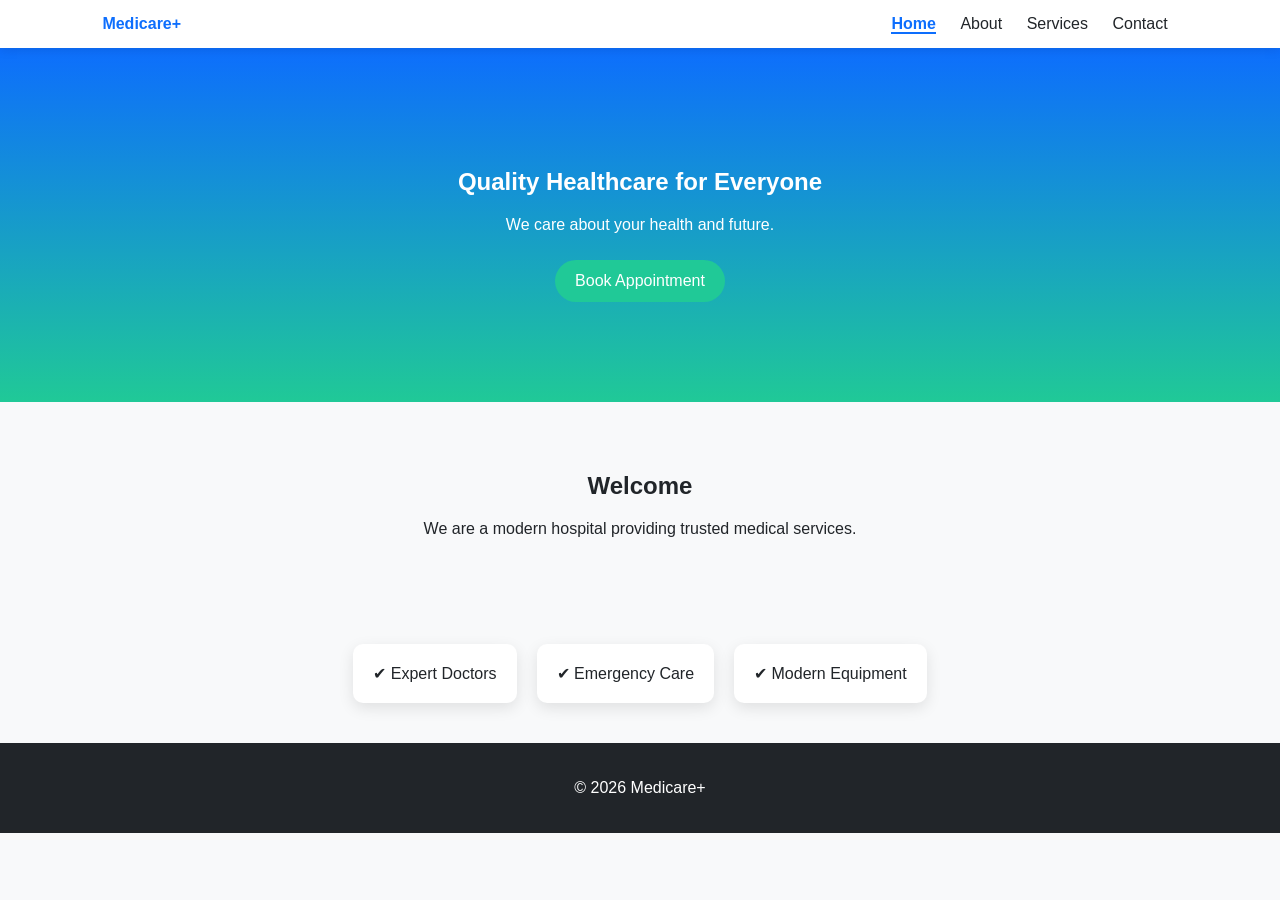
<file: index.html>
<!DOCTYPE html>
<html lang="en">
<head>
  <meta charset="UTF-8">
  <title>Medicare+ | Home</title>
  <link rel="stylesheet" href="home.css">
</head>

<body>

<header class="navbar">
  <div class="logo">Medicare+</div>
  <nav>
    <a href="index.html" class="active">Home</a>
    <a href="about.html">About</a>
    <a href="services.html">Services</a>
    <a href="contact.html">Contact</a>
  </nav>
</header>

<section class="hero">
  <h1>Quality Healthcare for Everyone</h1>
  <p>We care about your health and future.</p>
  <a class="btn" href="contact.html">Book Appointment</a>
</section>

<section class="section">
  <h2>Welcome</h2>
  <p>We are a modern hospital providing trusted medical services.</p>
</section>

<section class="cards">
  <div class="card">✔ Expert Doctors</div>
  <div class="card">✔ Emergency Care</div>
  <div class="card">✔ Modern Equipment</div>
</section>

<footer>
  <p>© 2026 Medicare+</p>
</footer>

</body>
</html>
</file>
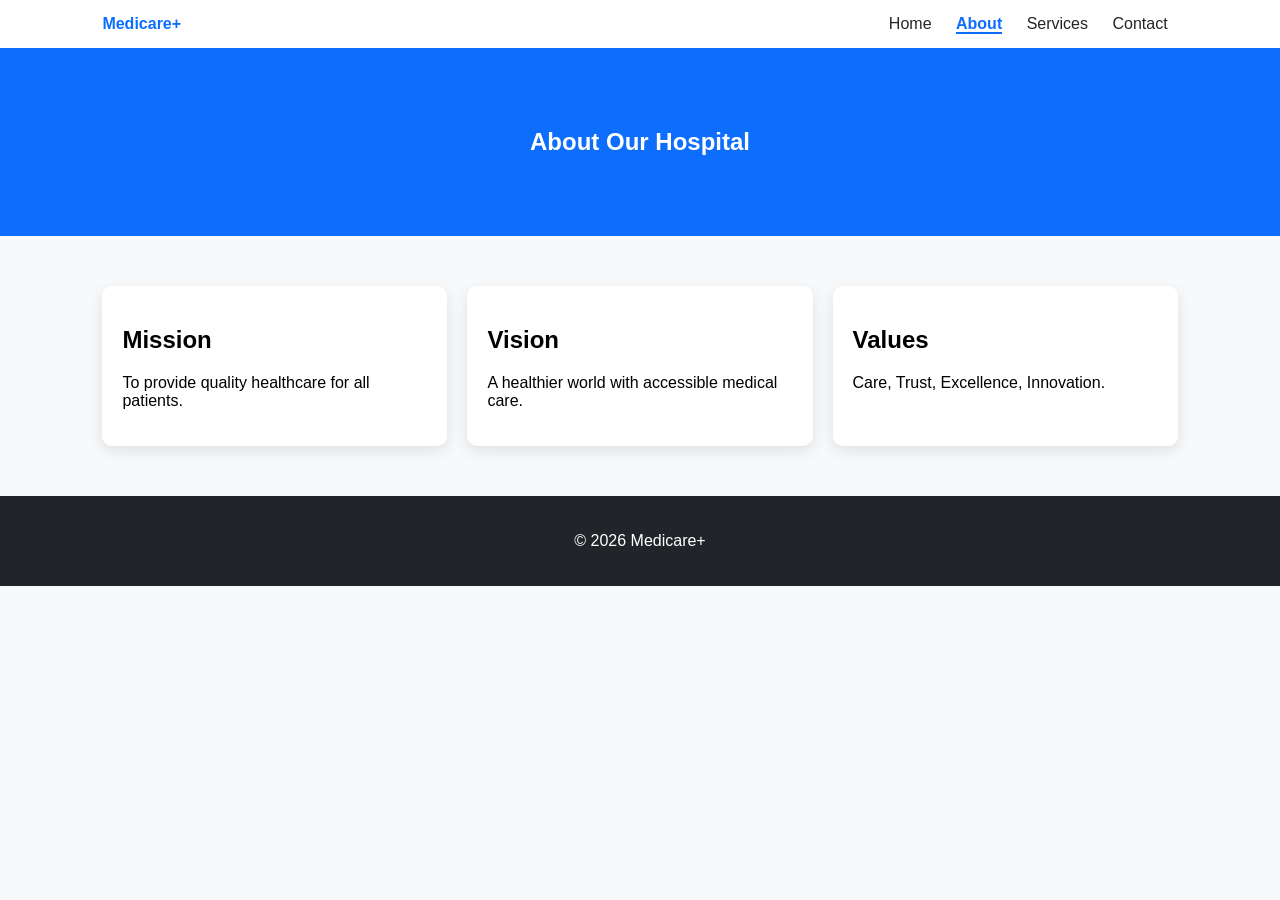
<file: about.html>
<!DOCTYPE html>
<html lang="en">
<head>
  <meta charset="UTF-8">
  <title>About Us</title>
  <link rel="stylesheet" href="about.css">
</head>

<body>

<header class="navbar">
  <div class="logo">Medicare+</div>
  <nav>
    <a href="index.html">Home</a>
    <a href="about.html" class="active">About</a>
    <a href="services.html">Services</a>
    <a href="contact.html">Contact</a>
  </nav>
</header>

<section class="hero">
  <h1>About Our Hospital</h1>
</section>

<section class="content">
  <div class="box">
    <h2>Mission</h2>
    <p>To provide quality healthcare for all patients.</p>
  </div>

  <div class="box">
    <h2>Vision</h2>
    <p>A healthier world with accessible medical care.</p>
  </div>

  <div class="box">
    <h2>Values</h2>
    <p>Care, Trust, Excellence, Innovation.</p>
  </div>
</section>

<footer>
  <p>© 2026 Medicare+</p>
</footer>

</body>
</html>
</file>
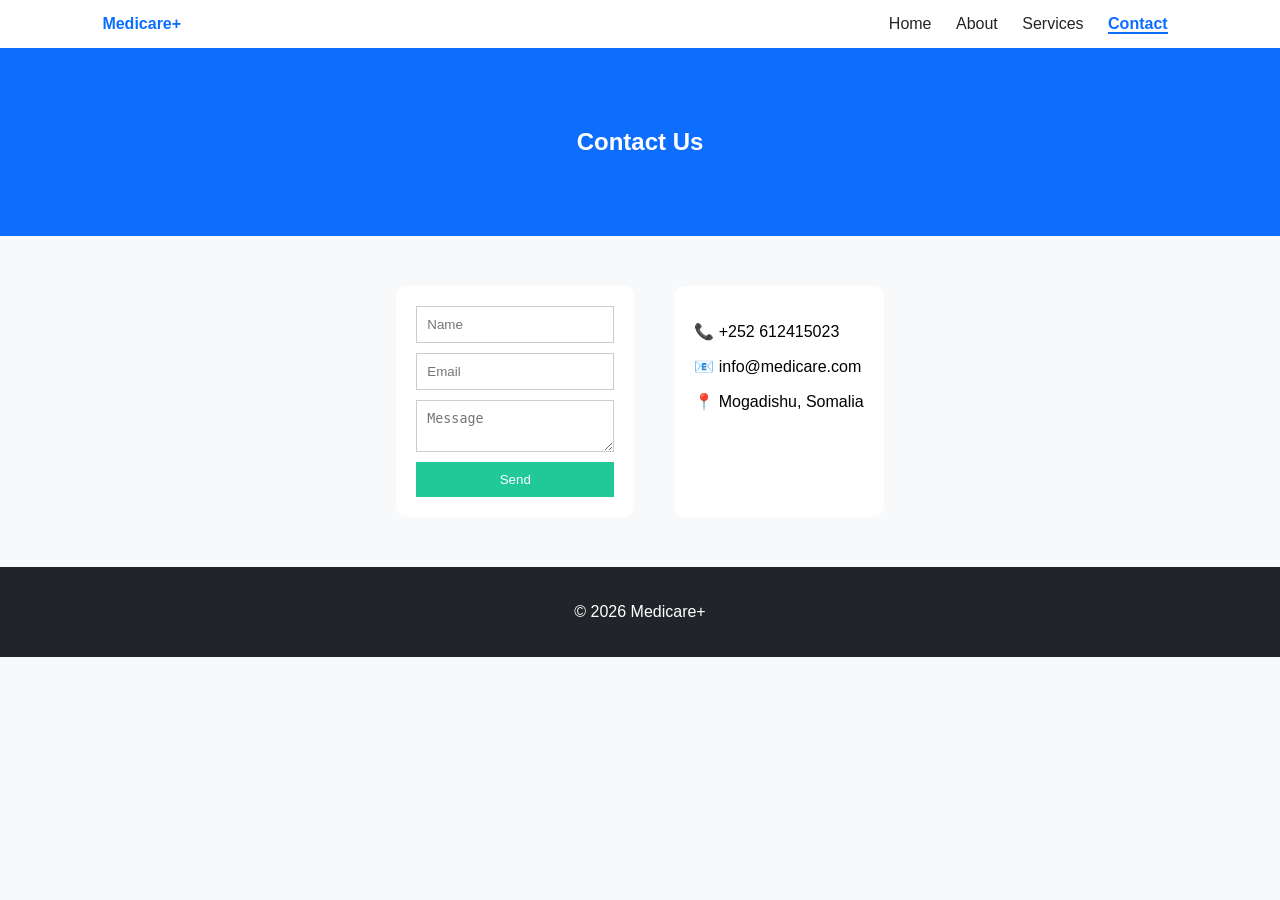
<file: contact.html>
<!DOCTYPE html>
<html lang="en">
<head>
  <meta charset="UTF-8">
  <title>Contact Us</title>
  <link rel="stylesheet" href="contact.css">
</head>

<body>

<header class="navbar">
  <div class="logo">Medicare+</div>
  <nav>
    <a href="index.html">Home</a>
    <a href="about.html">About</a>
    <a href="services.html">Services</a>
    <a href="contact.html" class="active">Contact</a>
  </nav>
</header>

<section class="hero">
  <h1>Contact Us</h1>
</section>

<section class="contact">
  <form>
    <input type="text" placeholder="Name">
    <input type="email" placeholder="Email">
    <textarea placeholder="Message"></textarea>
    <button>Send</button>
  </form>

  <div class="info">
    <p>📞 +252 612415023</p>
    <p>📧 info@medicare.com</p>
    <p>📍 Mogadishu, Somalia</p>
  </div>
</section>

<footer>
  <p>© 2026 Medicare+</p>
</footer>

</body>
</html>
</file>
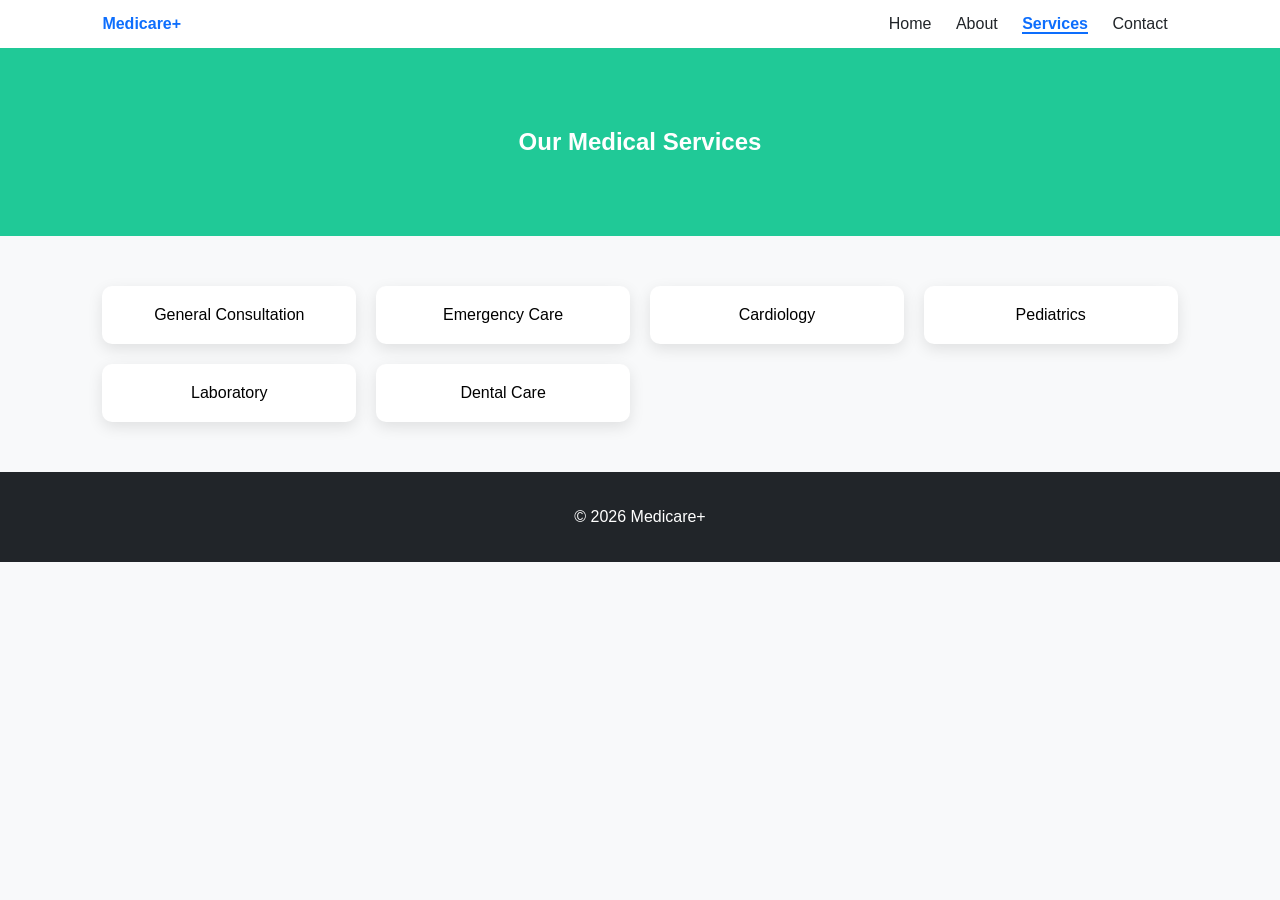
<file: services.html>
<!DOCTYPE html>
<html lang="en">
<head>
  <meta charset="UTF-8">
  <title>Services</title>
  <link rel="stylesheet" href="services.css">
</head>

<body>

<header class="navbar">
  <div class="logo">Medicare+</div>
  <nav>
    <a href="index.html">Home</a>
    <a href="about.html">About</a>
    <a href="services.html" class="active">Services</a>
    <a href="contact.html">Contact</a>
  </nav>
</header>

<section class="hero">
  <h1>Our Medical Services</h1>
</section>

<section class="grid">
  <div class="card">General Consultation</div>
  <div class="card">Emergency Care</div>
  <div class="card">Cardiology</div>
  <div class="card">Pediatrics</div>
  <div class="card">Laboratory</div>
  <div class="card">Dental Care</div>
</section>

<footer>
  <p>© 2026 Medicare+</p>
</footer>

</body>
</html>
</file>
<file: home.css>
body {
  margin: 0;
  font-family: Arial, sans-serif;
  background: #F8F9FA;
  color: #212529;
}

.navbar {
  display: flex;
  justify-content: space-between;
  padding: 15px 8%;
  background: white;
  position: sticky;
  top: 0;
  box-shadow: 0 2px 10px rgba(0,0,0,0.1);
}

.navbar a {
  margin: 0 10px;
  text-decoration: none;
  color: #212529;
}

.navbar a.active {
  color: #0D6EFD;
  font-weight: bold;
  border-bottom: 2px solid #0D6EFD;
}

.navbar a:hover {
  color: #0D6EFD;
}

.logo {
  font-weight: bold;
  color: #0D6EFD;
}

.hero {
  text-align: center;
  padding: 100px 20px;
  background: linear-gradient(#0D6EFD, #20C997);
  color: white;
}

.btn {
  background: #20C997;
  padding: 12px 20px;
  border-radius: 25px;
  color: white;
  text-decoration: none;
  display: inline-block;
  margin-top: 10px;
}

.section {
  padding: 50px 8%;
  text-align: center;
}

.cards {
  display: flex;
  gap: 20px;
  justify-content: center;
  padding: 40px;
  flex-wrap: wrap;
}

.card {
  background: white;
  padding: 20px;
  border-radius: 10px;
  box-shadow: 0 5px 15px rgba(0,0,0,0.1);
}

footer {
  text-align: center;
  padding: 20px;
  background: #212529;
  color: white;
}
</file>
<file: about.css>
body {
  margin: 0;
  font-family: Arial;
  background: #F8F9FA;
}

.navbar {
  display: flex;
  justify-content: space-between;
  padding: 15px 8%;
  background: white;
}

.navbar a {
  margin: 0 10px;
  text-decoration: none;
  color: #212529;
}

.navbar a.active {
  color: #0D6EFD;
  font-weight: bold;
  border-bottom: 2px solid #0D6EFD;
}

.logo {
  color: #0D6EFD;
  font-weight: bold;
}

.hero {
  background: #0D6EFD;
  color: white;
  text-align: center;
  padding: 60px;
}

.content {
  display: grid;
  grid-template-columns: repeat(auto-fit, minmax(250px, 1fr));
  gap: 20px;
  padding: 50px 8%;
}

.box {
  background: white;
  padding: 20px;
  border-radius: 10px;
  box-shadow: 0 5px 15px rgba(0,0,0,0.1);
}

footer {
  text-align: center;
  padding: 20px;
  background: #212529;
  color: white;
}
</file>
<file: contact.css>
body {
  margin: 0;
  font-family: Arial;
  background: #F8F9FA;
}

.navbar {
  display: flex;
  justify-content: space-between;
  padding: 15px 8%;
  background: white;
}

.navbar a {
  margin: 0 10px;
  text-decoration: none;
  color: #212529;
}

.navbar a.active {
  color: #0D6EFD;
  font-weight: bold;
  border-bottom: 2px solid #0D6EFD;
}

.logo {
  color: #0D6EFD;
  font-weight: bold;
}

.hero {
  background: #0D6EFD;
  color: white;
  text-align: center;
  padding: 60px;
}

.contact {
  display: flex;
  gap: 40px;
  justify-content: center;
  padding: 50px 8%;
  flex-wrap: wrap;
}

form {
  display: flex;
  flex-direction: column;
  gap: 10px;
  background: white;
  padding: 20px;
  border-radius: 10px;
}

input, textarea {
  padding: 10px;
  border: 1px solid #ccc;
}

button {
  background: #20C997;
  color: white;
  border: none;
  padding: 10px;
  cursor: pointer;
}

.info {
  background: white;
  padding: 20px;
  border-radius: 10px;
}

footer {
  text-align: center;
  padding: 20px;
  background: #212529;
  color: white;
}
</file>
<file: services.css>
body {
  margin: 0;
  font-family: Arial;
  background: #F8F9FA;
}

.navbar {
  display: flex;
  justify-content: space-between;
  padding: 15px 8%;
  background: white;
}

.navbar a {
  margin: 0 10px;
  text-decoration: none;
  color: #212529;
}

.navbar a.active {
  color: #0D6EFD;
  font-weight: bold;
  border-bottom: 2px solid #0D6EFD;
}

.logo {
  color: #0D6EFD;
  font-weight: bold;
}

.hero {
  background: #20C997;
  color: white;
  text-align: center;
  padding: 60px;
}

.grid {
  display: grid;
  grid-template-columns: repeat(auto-fit, minmax(220px, 1fr));
  gap: 20px;
  padding: 50px 8%;
}

.card {
  background: white;
  padding: 20px;
  border-radius: 10px;
  text-align: center;
  box-shadow: 0 5px 15px rgba(0,0,0,0.1);
}

footer {
  text-align: center;
  padding: 20px;
  background: #212529;
  color: white;
}
</file>
